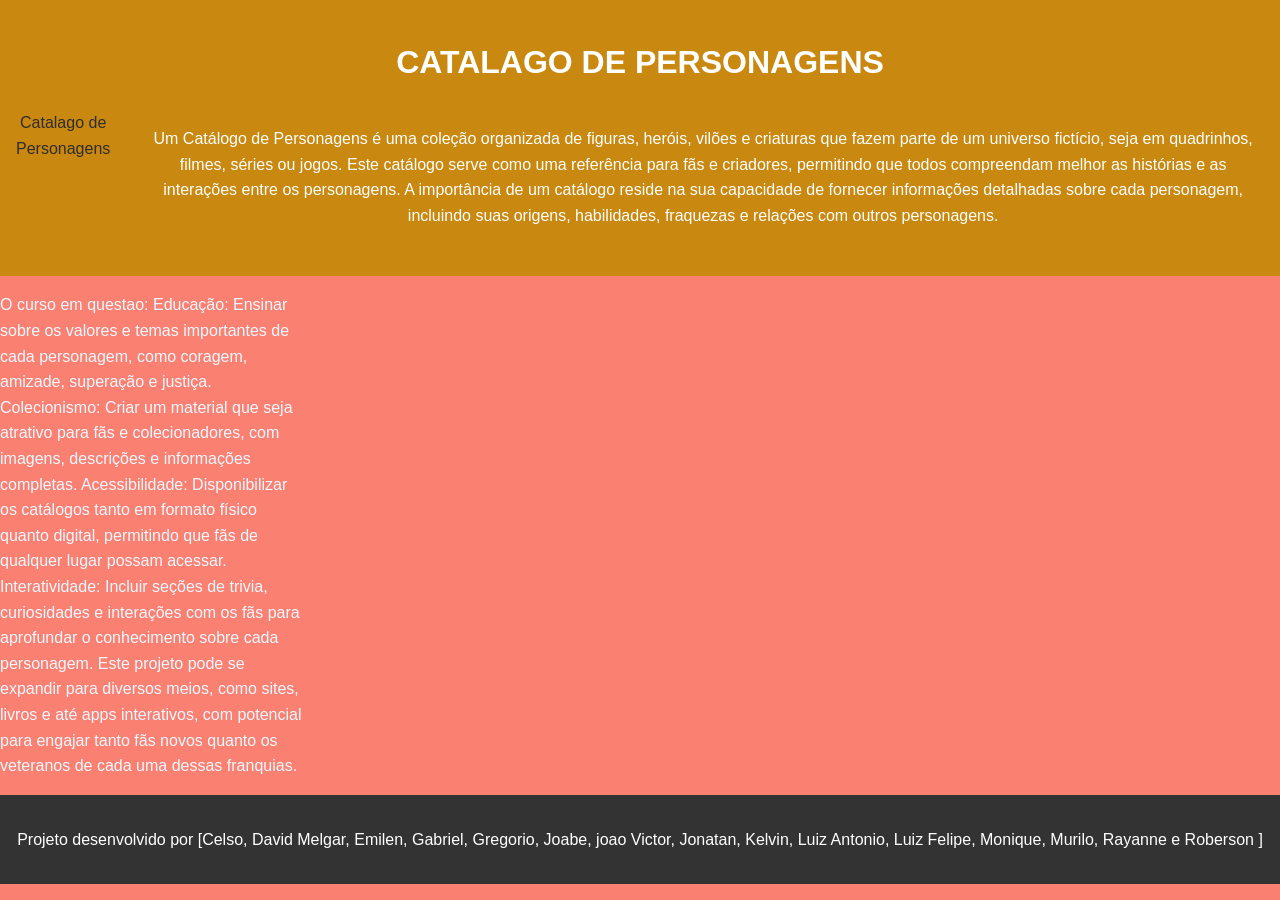
<file: pages/about.html>
<!DOCTYPE html>
<html lang="pt-BR">
<head>
  <meta charset="UTF-8">
  <meta name="viewport" content="width=device-width, initial-scale=1.0">
  <title>Sobre</title>
  <link rel="stylesheet" href="../style/style.css">
  <link rel="stylesheet" href="../style/about.css">
</head>
<body>
  <header class="header">
    <h1>CATALAGO DE PERSONAGENS</h1> <!-- Tema ajustável -->
    <nav class="navbar">
      <ul>
        <li><a href="../index.html">Catalago de Personagens</a></li>
        <li><a href="./about.html"> </a></li>
        <p>Um Catálogo de Personagens é uma coleção organizada de figuras, heróis, 
          vilões e criaturas que fazem parte de um universo fictício, seja em quadrinhos, filmes, 
          séries ou jogos. Este catálogo serve como uma referência para fãs e criadores, 
          permitindo que todos compreendam melhor as histórias e as interações entre os personagens. 
          A importância de um catálogo reside na sua capacidade de fornecer informações detalhadas sobre cada personagem,
          incluindo suas origens, habilidades, fraquezas e relações com outros personagens. </p>
      </ul>
    </nav>
  </header>

  <main class="container">
    <section class="characters-grid">
      <p>O curso em questao:
        Educação: Ensinar sobre os valores e temas importantes de cada personagem, como coragem, amizade,
         superação e justiça.
        
        Colecionismo: Criar um material que seja atrativo para fãs e colecionadores, com imagens,
        descrições e informações completas.
        
        Acessibilidade: Disponibilizar os catálogos tanto em formato físico quanto digital, 
        permitindo que fãs de qualquer lugar possam acessar.
        
        Interatividade: Incluir seções de trivia, curiosidades e interações com os fãs para aprofundar
         o conhecimento sobre cada personagem.
        
        Este projeto pode se expandir para diversos meios, como sites, livros e até apps interativos, 
        com potencial para engajar tanto fãs novos quanto os veteranos de cada uma dessas franquias. </p>
             
    </section>
  </main>

  <footer class="footer">
    <p>Projeto desenvolvido por [Celso, David Melgar, Emilen, Gabriel, Gregorio, Joabe, joao Victor, Jonatan,
       Kelvin, Luiz Antonio, Luiz Felipe, Monique, Murilo, Rayanne e Roberson ]</p>
  </footer>
</body>
</html>
</file>
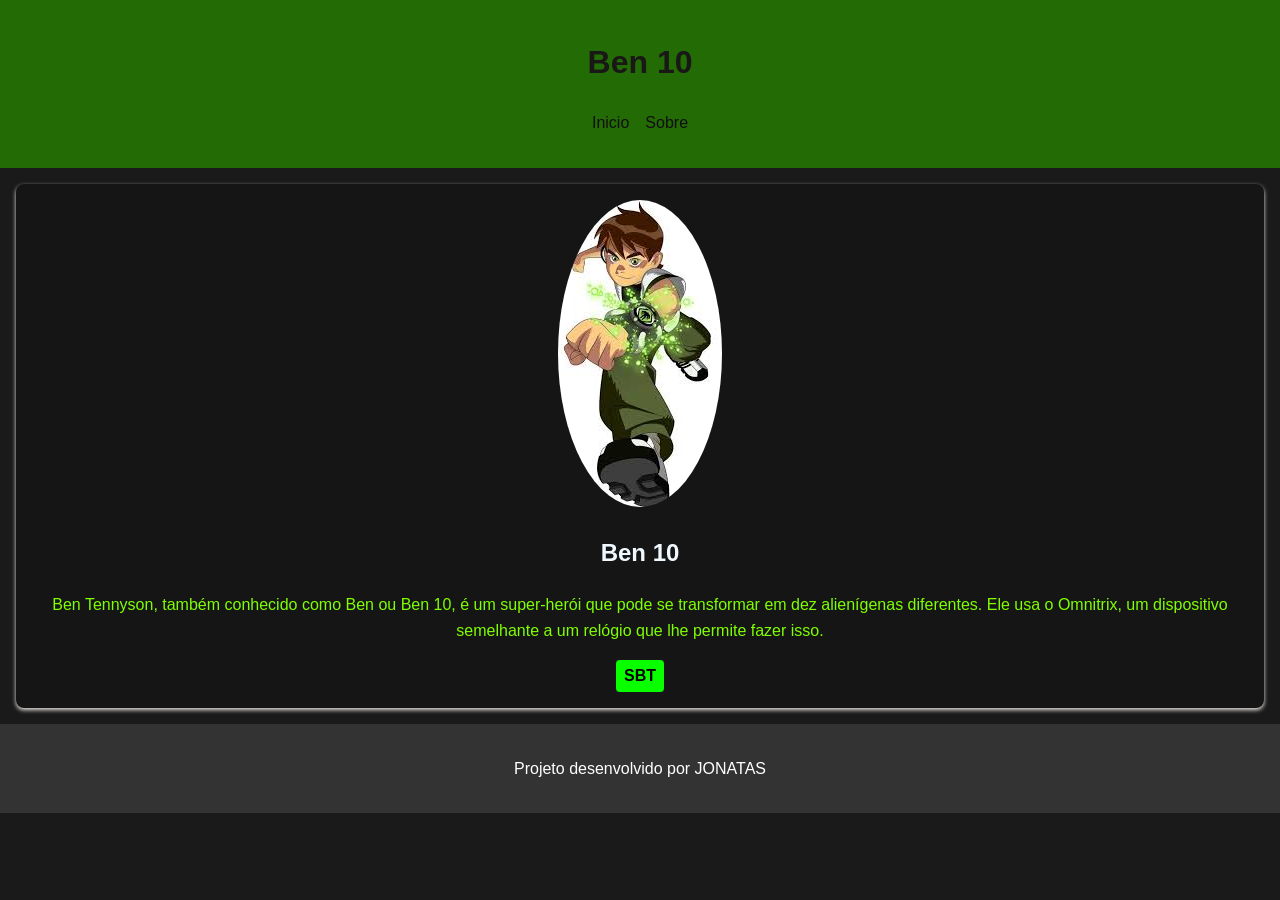
<file: pages/ben 10.html>
<!DOCTYPE html>
<html lang="pt-BR">
<head>
  <meta charset="UTF-8">
  <meta name="viewport" content="width=device-width, initial-scale=1.0">
  <title>Ben 10</title>
  <link rel="stylesheet" href="../style/estilo.css">
</head>
<body>
  <header class="header">
    <h1>Ben 10</h1> <!-- Tema ajustável -->
    <nav class="navbar">
      <ul>
        <li><a href="../index.html">Inicio</a></li>
        <li><a href="./about.html">Sobre</a></li>
      </ul>
    </nav>
  </header>

  <main class="container">
    <section class="characters-grid character-grid-info">
      <!-- Card 1 -->
      <div class="character-card">
        <img src="images/BEN10.jpg" alt="BEN 10">
        <h2 style="color: aliceblue;">Ben 10</h2>
        <p style="color: chartreuse;">Ben Tennyson, também conhecido como Ben ou Ben 10, é um super-herói que pode se transformar em dez alienígenas diferentes. Ele usa o Omnitrix, um dispositivo semelhante a um relógio que lhe permite fazer isso. 
        </p>
        <span class="house">SBT</span>
      </div>

    </section>
  </main>

  <footer class="footer">
    <p>Projeto desenvolvido por JONATAS</p>
  </footer>
</body>
</html>
</file>
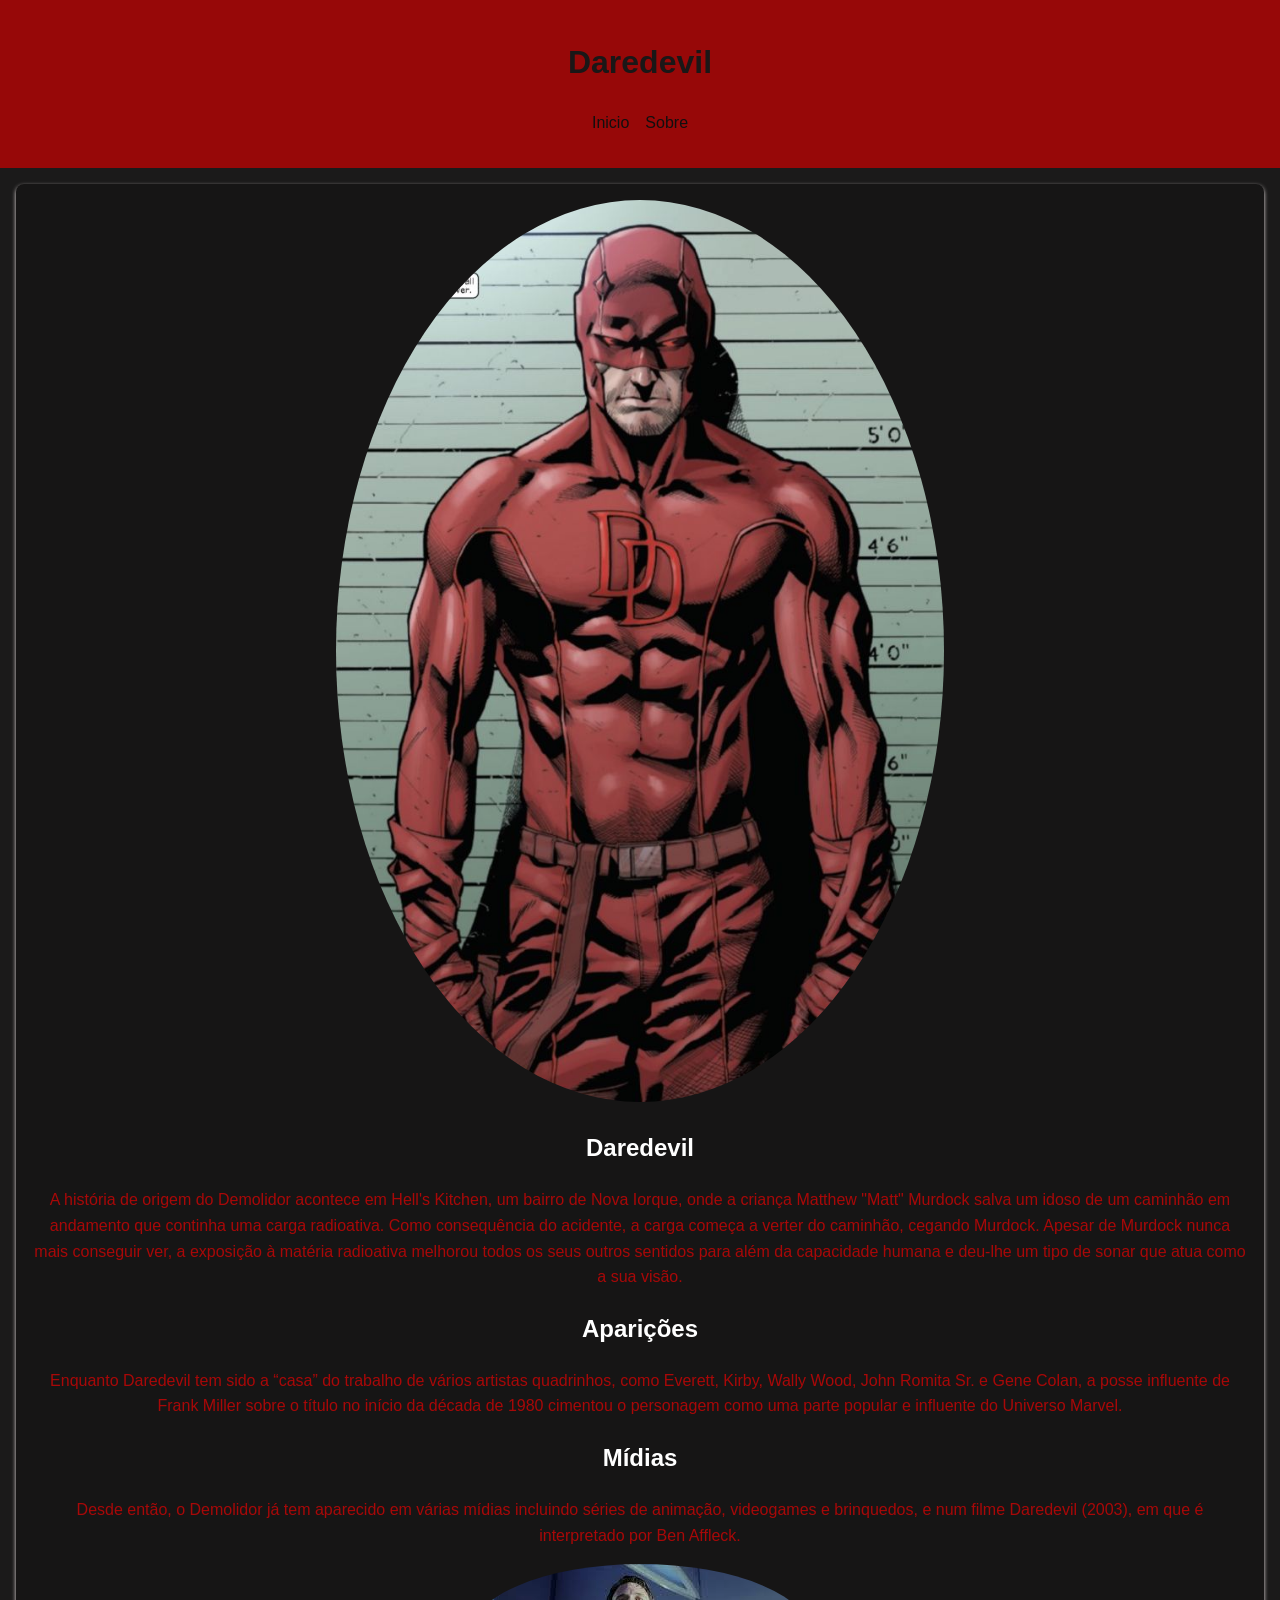
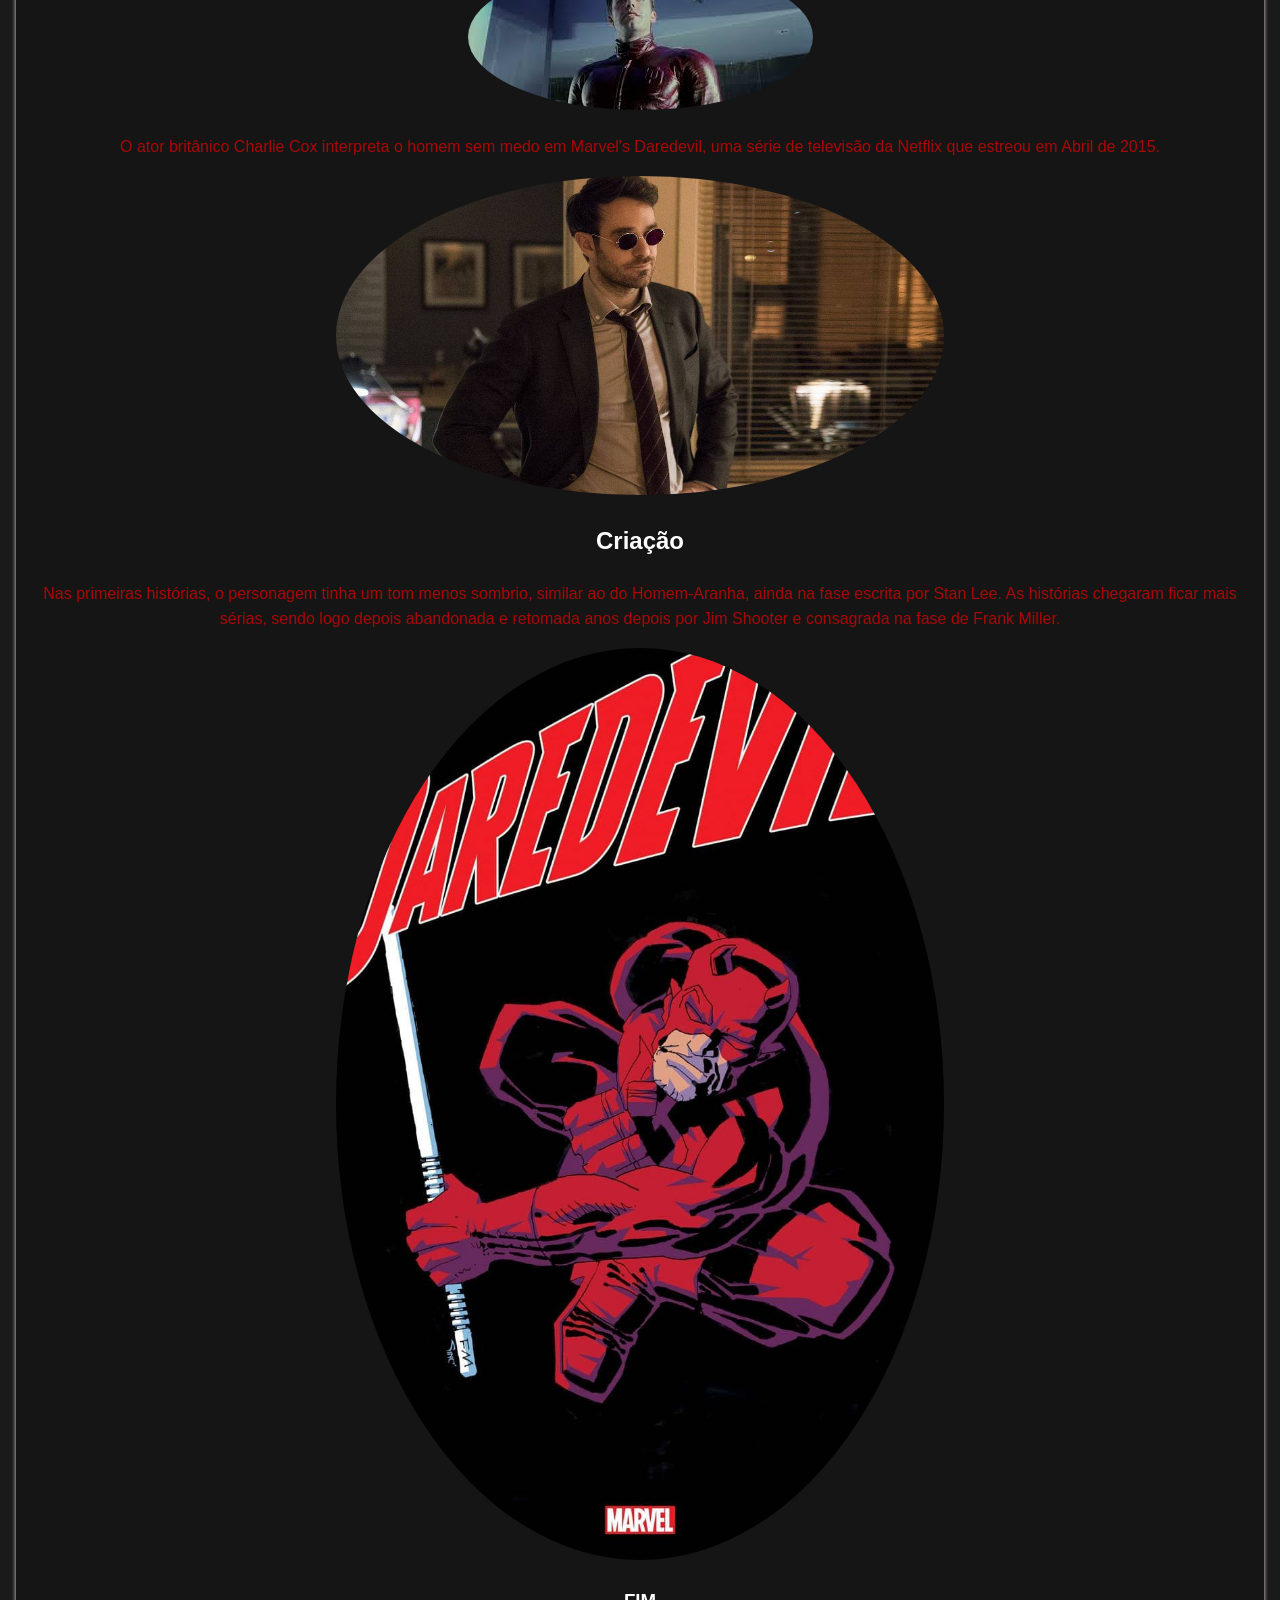
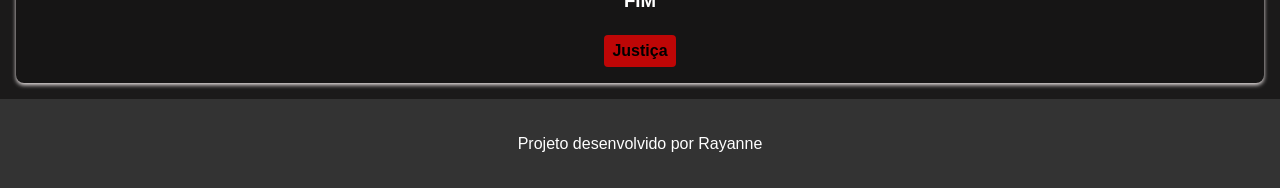
<file: pages/daredevil.html>
<!DOCTYPE html>
<html lang="pt-BR">
<head>
  <meta charset="UTF-8">
  <meta name="viewport" content="width=device-width, initial-scale=1.0">
  <title>Daredevil</title>
  <link rel="stylesheet" href="../style/daredevil.css">
</head>
<body>
  <header class="header">
    <h1>Daredevil</h1> <!-- Tema ajustável -->
    <nav class="navbar">
      <ul>
        <li><a href="../index.html">Inicio</a></li>
        <li><a href="./about.html">Sobre</a></li>
      </ul>
    </nav>
  </header>

  <main class="container">
    <section class="characters-grid character-grid-info">
      <!-- Card 1 -->
      <div class="character-card">
        <img src="./images/daredevil.jpg" alt="Daredevil">
        <h2 style="color: rgb(255, 255, 255);">Daredevil</h2>
        <p style="color: rgb(168, 8, 8);">A história de origem do Demolidor acontece em Hell's Kitchen, um bairro de Nova Iorque, onde a criança Matthew "Matt" Murdock salva um idoso de um caminhão em andamento que continha uma carga radioativa. Como consequência do acidente, a carga começa a verter do caminhão, cegando Murdock. Apesar de Murdock nunca mais conseguir ver, a exposição à matéria radioativa melhorou todos os seus outros sentidos para além da capacidade humana e deu-lhe um tipo de sonar que atua como a sua visão.</p>
        <h2 style="color: rgb(255, 255, 255);">Aparições</h2>
        <p style="color: rgb(168, 8, 8);">Enquanto Daredevil tem sido a “casa” do trabalho de vários artistas quadrinhos, como Everett, Kirby, Wally Wood, John Romita Sr. e Gene Colan, a posse influente de Frank Miller sobre o título no início da década de 1980 cimentou o personagem como uma parte popular e influente do Universo Marvel.</p>
        <h2 style="color: rgb(255, 255, 255);"> Mídias</h2>
        <p style="color: rgb(168, 8, 8);"> Desde então, o Demolidor já tem aparecido em várias mídias incluindo séries de animação, videogames e brinquedos, e num filme Daredevil (2003), em que é interpretado por Ben Affleck.</p>
        <img src="./images/daredevil2.jpg" alt="daredevil2">
        <p style="color: rgb(168, 8, 8);"> O ator britânico Charlie Cox interpreta o homem sem medo em Marvel's Daredevil, uma série de televisão da Netflix que estreou em Abril de 2015.</p>
        <img src="./images/daredevil3.jpg" alt="daredevil3">
        <h2 style="color: rgb(255, 255, 255);"> Criação</h2>
        <p style="color: rgb(168, 8, 8);">Nas primeiras histórias, o personagem tinha um tom menos sombrio, similar ao do Homem-Aranha, ainda na fase escrita por Stan Lee. As histórias chegaram ficar mais sérias, sendo logo depois abandonada e retomada anos depois por Jim Shooter e consagrada na fase de Frank Miller.</p>
        <img src="./images/daredevil4.jpg" alt="daredevil4">
        <h3 style="color: rgb(255, 255, 255);">FIM</h3>
        <span class="house">Justiça</span>
    
        
      </div>

    </section>
  </main>

  <footer class="footer">
    <p>Projeto desenvolvido por Rayanne</p>
  </footer>
</body>
</html>
</file>
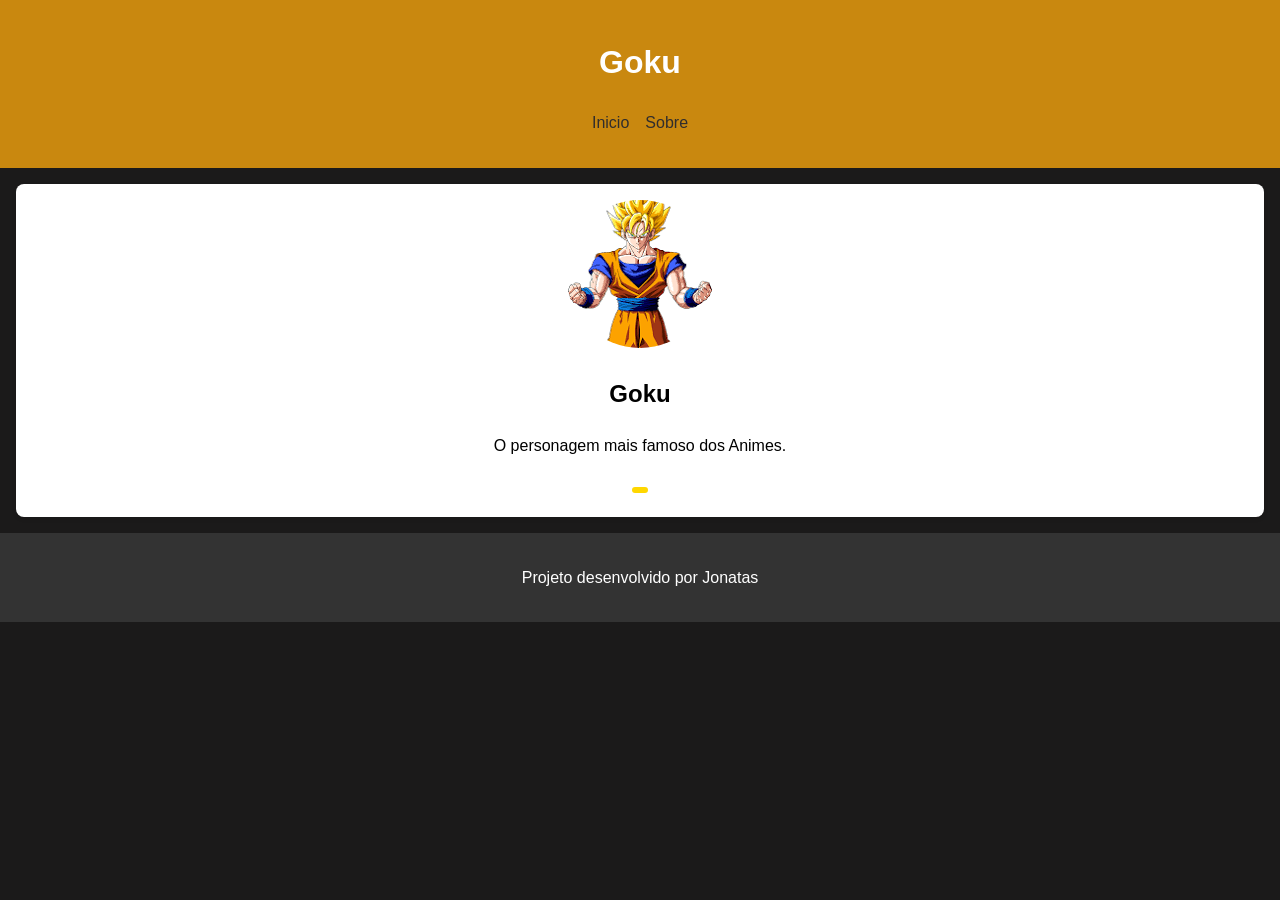
<file: pages/goku.html>
<!DOCTYPE html>
<html lang="pt-BR">
<head>
  <meta charset="UTF-8">
  <meta name="viewport" content="width=device-width, initial-scale=1.0">
  <title>Pagina do personagem Goku</title>
  <link rel="stylesheet" href="../style/style.css">
</head>
<body>
  <header class="header">
    <h1>Goku</h1> <!-- Tema ajustável -->
    <nav class="navbar">
      <ul>
        <li><a href="../index.html">Inicio</a></li>
        <li><a href="./about.html">Sobre</a></li>
      </ul>
    </nav>
  </header>

  <main class="container">
    <section class="characters-grid character-grid-info">
      <!-- Card 1 -->
      <div class="character-card">
        <img src="images/goku.png" alt="Goku">
        <h2>Goku</h2>
        <p>O personagem mais famoso dos Animes.</p>
        <span class="house"></span>
      </div>

    </section>
  </main>

  <footer class="footer">
    <p>Projeto desenvolvido por Jonatas</p>
  </footer>
</body>
</html>
</file>
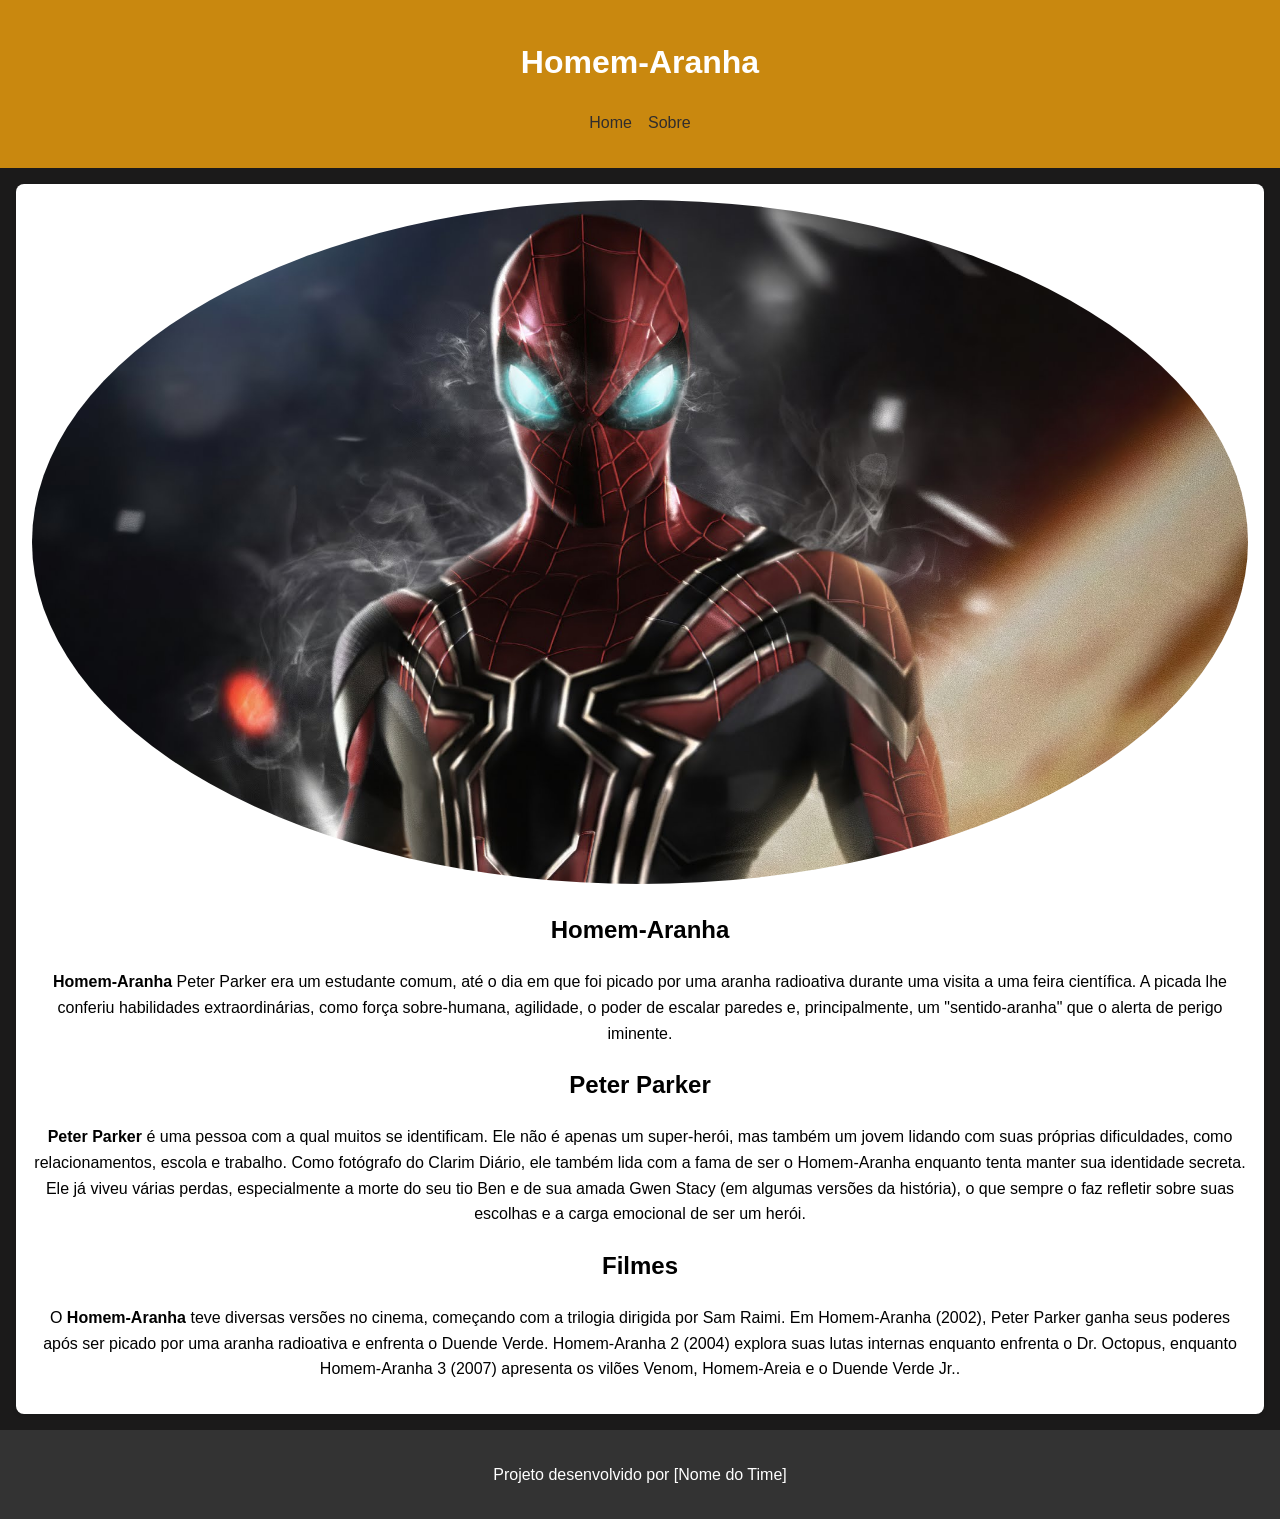
<file: pages/homem-aranha.html>
<!DOCTYPE html>
<html lang="pt-BR">
<head>
  <meta charset="UTF-8">
  <meta name="viewport" content="width=device-width, initial-scale=1.0">
  <title>Homem-Aranha</title>
  <link rel="stylesheet" href="../style/style.css">
</head>
<body>
  <header class="header">
    <h1>Homem-Aranha</h1> <!-- Tema ajustável -->
    <nav class="navbar">
      <ul>
        <li><a href="../index.html">Home</a></li>
        <li><a href="./about.html">Sobre</a></li>
      </ul>
    </nav>
  </header>

  <main class="container">
    <section class="characters-grid character-grid-info">
      <!-- Card 1 -->
      <div class="character-card">
        <img src="img/spider.jpg" alt="Homem-Aranha">
        <h2>Homem-Aranha</h2>
        <p><strong>Homem-Aranha</strong> Peter Parker era um estudante comum, até o dia em que foi picado por uma aranha radioativa durante uma visita a uma feira científica. A picada lhe conferiu habilidades extraordinárias, como força sobre-humana, agilidade, o poder de escalar paredes e, principalmente, um "sentido-aranha" que o alerta de perigo iminente.</p>
        <h2>Peter Parker</h2>
        <p><strong>Peter Parker</strong> é uma pessoa com a qual muitos se identificam. Ele não é apenas um super-herói, mas também um jovem lidando com suas próprias dificuldades, como relacionamentos, escola e trabalho. Como fotógrafo do Clarim Diário, ele também lida com a fama de ser o Homem-Aranha enquanto tenta manter sua identidade secreta.
          Ele já viveu várias perdas, especialmente a morte do seu tio Ben e de sua amada Gwen Stacy (em algumas versões da história), o que sempre o faz refletir sobre suas escolhas e a carga emocional de ser um herói.</p>
          <h2>Filmes</h2>
          <p> O <strong>Homem-Aranha</strong> teve diversas versões no cinema, começando com a trilogia dirigida por Sam Raimi. Em Homem-Aranha (2002), Peter Parker ganha seus poderes após ser picado por uma aranha radioativa e enfrenta o Duende Verde. Homem-Aranha 2 (2004) explora suas lutas internas enquanto enfrenta o Dr. Octopus, enquanto Homem-Aranha 3 (2007) apresenta os vilões Venom, Homem-Areia e o Duende Verde Jr..</p>
      </div>

    </section>
  </main>

  <footer class="footer">
    <p>Projeto desenvolvido por [Nome do Time]</p>
  </footer>
</body>
</html>
</file>
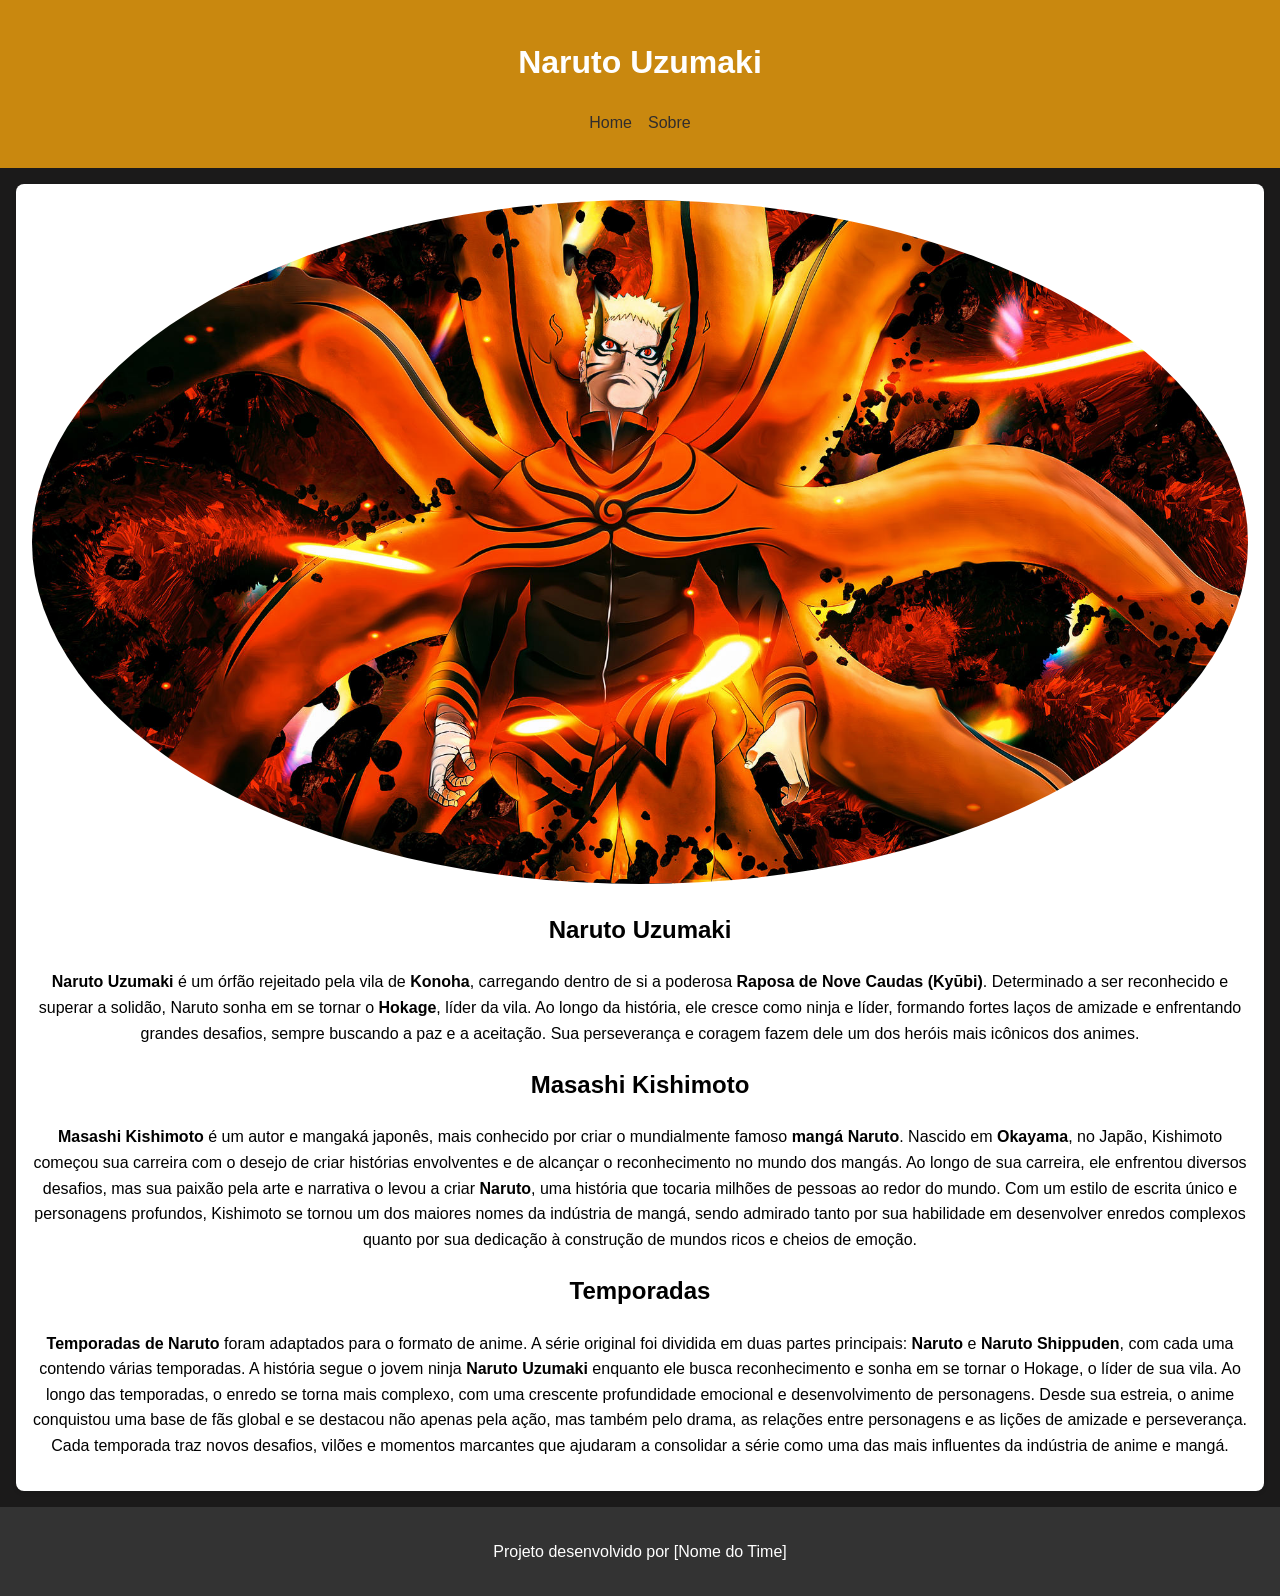
<file: pages/naruto.html>
<!DOCTYPE html>
<html lang="pt-BR">
<head>
  <meta charset="UTF-8">
  <meta name="viewport" content="width=device-width, initial-scale=1.0">
  <title>Naruto Uzumaki</title>
  <link rel="stylesheet" href="../style/style.css">
</head>
<body>
  <header class="header">
    <h1>Naruto Uzumaki</h1> <!-- Tema ajustável -->
    <nav class="navbar">
      <ul>
        <li><a href="../index.html">Home</a></li>
        <li><a href="./about.html">Sobre</a></li>
      </ul>
    </nav>
  </header>

  <main class="container">
    <section class="characters-grid character-grid-info">
      <!-- Card 1 -->
      <div class="character-card">
        <img src="img/banner.jfif" alt="Harry Potter">
        <h2>Naruto Uzumaki</h2>
        <p><strong>Naruto Uzumaki</strong> é um órfão rejeitado pela vila de <strong>Konoha</strong>, carregando dentro de si a poderosa <strong>Raposa de Nove Caudas (Kyūbi)</strong>. Determinado a ser reconhecido e superar a solidão, Naruto sonha em se tornar o <strong>Hokage</strong>, líder da vila. Ao longo da história, ele cresce como ninja e líder, formando fortes laços de amizade e enfrentando grandes desafios, sempre buscando a paz e a aceitação. Sua perseverança e coragem fazem dele um dos heróis mais icônicos dos animes.</p>
        <h2>Masashi Kishimoto</h2>
        <p><strong>Masashi Kishimoto</strong> é um autor e mangaká japonês, mais conhecido por criar o mundialmente famoso <strong>mangá Naruto</strong>. Nascido em <strong>Okayama</strong>, no Japão, Kishimoto começou sua carreira com o desejo de criar histórias envolventes e de alcançar o reconhecimento no mundo dos mangás. Ao longo de sua carreira, ele enfrentou diversos desafios, mas sua paixão pela arte e narrativa o levou a criar <strong>Naruto</strong>, uma história que tocaria milhões de pessoas ao redor do mundo. Com um estilo de escrita único e personagens profundos, Kishimoto se tornou um dos maiores nomes da indústria de mangá, sendo admirado tanto por sua habilidade em desenvolver enredos complexos quanto por sua dedicação à construção de mundos ricos e cheios de emoção.</p>
        <h2>Temporadas</h2>
        <p><strong>Temporadas de Naruto</strong> foram adaptados para o formato de anime. A série original foi dividida em duas partes principais: <strong>Naruto</strong> e <strong>Naruto Shippuden</strong>, com cada uma contendo várias temporadas. A história segue o jovem ninja <strong>Naruto Uzumaki</strong> enquanto ele busca reconhecimento e sonha em se tornar o Hokage, o líder de sua vila. Ao longo das temporadas, o enredo se torna mais complexo, com uma crescente profundidade emocional e desenvolvimento de personagens. Desde sua estreia, o anime conquistou uma base de fãs global e se destacou não apenas pela ação, mas também pelo drama, as relações entre personagens e as lições de amizade e perseverança. Cada temporada traz novos desafios, vilões e momentos marcantes que ajudaram a consolidar a série como uma das mais influentes da indústria de anime e mangá.</p>
      </div>

      

      

    </section>
  </main>

  <footer class="footer">
    <p>Projeto desenvolvido por [Nome do Time]</p>
  </footer>
</body>
</html>
</file>
<file: style/style.css>
/* Estilos Globais */
body {
    font-family: Arial, sans-serif;
    line-height: 1.6;
    margin: 0;
    padding: 0;
    background-color: #1b1a1a;
  }

  a {
    color: #333;
    text-decoration: none;
  }
  
  .header {
    background-color: #c9880f;
    color: #fff;
    text-align: center;
    padding: 1rem;
  }
  
  .navbar ul {
    list-style: none;
    padding: 0;
    display: flex;
    justify-content: center;
    gap: 1rem;
  }
  
  .navbar a {
    color: #302d2d;
    text-decoration: none;
  }
  
  /* Grid de Personagens */
  .characters-grid {
    display: grid;
    grid-template-columns: repeat(auto-fill, minmax(250px, 1fr));
    gap: 1rem;
    padding: 1rem;
  }

  .character-grid-info {
    grid-template-columns: none;
  }
  
  .character-card {
    background: #fff;
    border-radius: 8px;
    padding: 1rem;
    text-align: center;
    box-shadow: 0 2px 4px rgba(0, 0, 0, 0.1);
  }
  
  .character-card-info {
    width: 100%;
  }
  
  .character-card img {
    max-width: 100%;
    border-radius: 50%;
  }
  
  .house {
    display: inline-block;
    background: #ffd700;
    padding: 0.2rem 0.5rem;
    border-radius: 4px;
    font-weight: bold;
  }
  
  .footer {
    text-align: center;
    padding: 1rem;
    background: #333;
    color: #fff;
  }
</file>
<file: style/about.css>
/* Estilos Globais */
body {
    font-family: Arial, sans-serif;
    line-height: 1.6;
    margin: 0;
    padding: 0;
    background-color: salmon;
  }

  
  /* Grid de Personagens */
  .characters-grid {
    display: grid;
    grid-template-columns: repeat(auto-fill, minmax(250px, 1fr));
    gap: 1rem;
    padding: 15rem;
    color: aliceblue;
    padding: 0;
  }
</file>
<file: style/estilo.css>
/* Estilos Globais */
body {
    font-family: Arial, sans-serif;
    line-height: 1.6;
    margin: 0;
    padding: 0;
    background-color: #1b1a1a;
  }

  a {
    color: #e7e4e4;
    text-decoration: none;
  }
  
  .header {
    background-color: #226b05;
    color: #1a1717;
    text-align: center;
    padding: 1rem;
  }
  
  .navbar ul {
    list-style: none;
    padding: 0;
    display: flex;
    justify-content: center;
    gap: 1rem;
  }
  
  .navbar a {
    color: #110f0f;
    text-decoration: none;
  }
  
  /* Grid de Personagens */
  .characters-grid {
    display: grid;
    grid-template-columns: repeat(auto-fill, minmax(250px, 1fr));
    gap: 1rem;
    padding: 1rem;
  }

  .character-grid-info {
    grid-template-columns: none;
  }
  
  .character-card {
    background: #161515;
    border-radius: 8px;
    padding: 1rem;
    text-align: center;
    box-shadow: 0 2px 4px rgba(243, 235, 235, 0.966);
  }
  
  .character-card-info {
    width: 100%;
  }
  
  .character-card img {
    max-width: 100%;
    border-radius: 50%;
  }
  
  .house {
    display: inline-block;
    background: #09ff00;
    padding: 0.2rem 0.5rem;
    border-radius: 4px;
    font-weight: bold;
  }
  
  .footer {
    text-align: center;
    padding: 1rem;
    background: #333333;
    color: #fff;
  }
</file>
<file: style/daredevil.css>
/* Estilos Globais */
body {
    font-family: Arial, sans-serif;
    line-height: 1.6;
    margin: 0;
    padding: 0;
    background-color: #1b1a1a;
  }

  a {
    color: #e7e4e4;
    text-decoration: none;
  }
  
  .header {
    background-color: #970808;
    color: #1a1717;
    text-align: center;
    padding: 1rem;
  }
  
  .navbar ul {
    list-style: none;
    padding: 0;
    display: flex;
    justify-content: center;
    gap: 1rem;
  }
  
  .navbar a {
    color: #110f0f;
    text-decoration: none;
  }
  
  /* Grid de Personagens */
  .characters-grid {
    display: grid;
    grid-template-columns: repeat(auto-fill, minmax(250px, 1fr));
    gap: 1rem;
    padding: 1rem;
  }

  .character-grid-info {
    grid-template-columns: none;
  }
  
  .character-card {
    background: #161515;
    border-radius: 8px;
    padding: 1rem;
    text-align: center;
    box-shadow: 0 2px 4px rgba(243, 235, 235, 0.966);
  }
  
  .character-card-info {
    width: 50%;
  }
  
  .character-card img {
    max-width: 50%;
    border-radius: 50%;
  }
  
  .house {
    display: inline-block;
    background: #be0606;
    padding: 0.2rem 0.5rem;
    border-radius: 4px;
    font-weight: bold;
  }
  
  .footer {
    text-align: center;
    padding: 1rem;
    background: #333333;
    color: #fff;
  }
</file>
